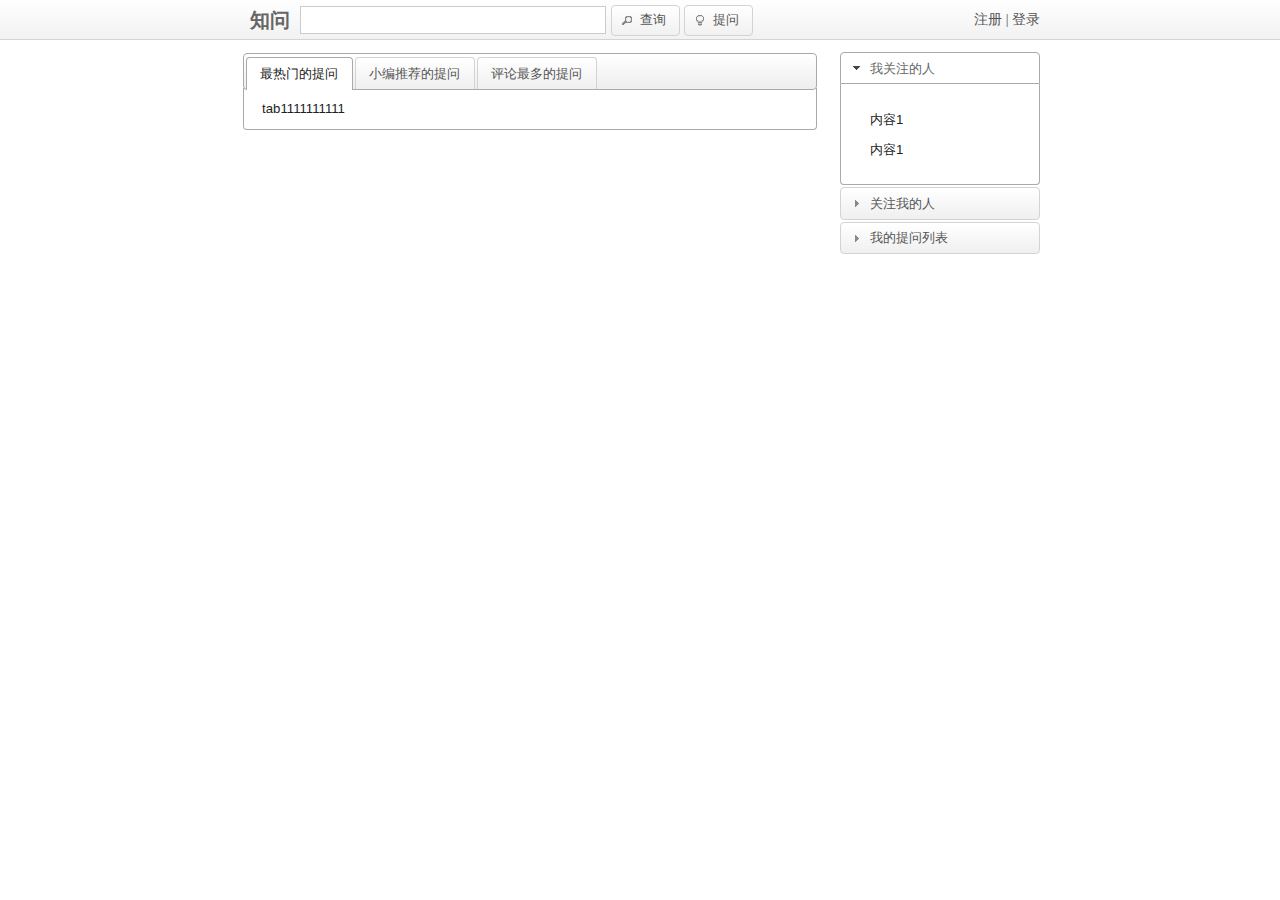
<file: index.html>
<!DOCTYPE html>
<html lang="en">
<head>
    <meta charset="utf-8">
    <title>知问前端</title>
    <link rel="shortcut icon" type="image/x-icon" href="images/favicon.ico">
    <link rel="stylesheet" href="css/smoothness/jquery.ui.css">
    <link rel="stylesheet" href="uEditor/uEditor.css">
    <link rel="stylesheet" href="css/main.css">
    <script src="js/jquery.js"></script>
    <script src="js/jquery-migrate-1.2.1.js"></script>
    <script src="js/jquery.ui.js"></script>
    <script src="js/jquery.validate.js"></script>
    <script src="js/jquery.form.js"></script>
    <script src="js/jquery.cookie.js"></script>
    <script src="uEditor/uEditor.js"></script>
    <script src="js/index.js"></script>
</head>
<body>
<div id="header">
    <div class="header_main">
        <h1>知问</h1>
        <div class="header_search">
            <input type="text" name="search" class="search" />
        </div>
        <div class="header_button">
            <button id="search_btn">查询</button>
            <button id="question_btn">提问</button>
        </div>
        <div class="header_member">
            <a href="javascript:void(0)" id="reg_a">注册</a>
            <a href="javascript:void(0)" id="member">用户</a>
            |
            <a href="javascript:void(0)" id="login_a">登录</a>
            <a href="javascript:void(0)" id="logout">退出</a>
        </div>
    </div>
</div>

<div id="main">
    <div class="main_left">
        <div id="tabs">
            <ul>
                <li><a href="tabs1.html">最热门的提问</a></li>
                <li><a href="tabs2.html">小编推荐的提问</a></li>
                <li><a href="tabs3.html">评论最多的提问</a></li>
            </ul>
        </div>
    </div>
    <div class="main_right">
        <div id="accordion">
            <h3>我关注的人</h3>
            <div><p>内容1</p><p>内容1</p></div>
            <h3>关注我的人</h3>
            <div>内容2</div>
            <h3>我的提问列表</h3>
            <div>内容3</div>
        </div>
    </div>
</div>



<form id="reg" title="会员注册">
    <ol class="reg_error"></ol>
    <p>
        <label for="user">账号：</label>
        <input type="text" name="user" class="text" id="user" title="请输入账号，不少于2位！">
        <span class="star">*</span>
    </p>
    <p>
        <label for="pass">密码：</label>
        <input type="password" name="pass" class="text" id="pass" title="请输入密码，不少于6位！">
        <span class="star">*</span>
    </p>
    <p>
        <label for="email">邮箱：</label>
        <input type="text" name="email" class="text" id="email" title="请输入正确的邮箱">
        <span class="star">*</span>
    </p>
    <p>
        <label>性别：</label>
        <input type="radio" name="sex" value="male" id="male" checked><label for="male">男</label><input type="radio" name="sex" value="female" id="female"><label for="female">女</label>
    </p>
    <p>
        <label for="birthday">生日：</label>
        <input type="text" name="birthday" readonly="readonly" class="text" id="date">
    </p>
</form>

<form id="login" title="会员登录">
    <ol class="login_error"></ol>
    <p>
        <label for="user">账号：</label>
        <input type="text" name="user" class="text" id="login_user" title="请输入账号，不少于2位！">
        <span class="star">*</span>
    </p>
    <p>
        <label for="pass">密码：</label>
        <input type="password" name="pass" class="text" id="login_pass" title="请输入密码，不少于6位！">
        <span class="star">*</span>
    </p>
</form>

<form id="question" title="提问">
    <p>
        <label for="title">问题名称：</label>
        <input style="width: 390px;" type="text" name="title" class="text" id="title">
    </p>
    <p>
        <textarea class="uEditorCustom" name="content">请输入问题描述</textarea>
    </p>
</form>

<div id="loading">数据交互中...</div>
<div id="error">请登录后操作...</div>

</body>
</html>
</file>
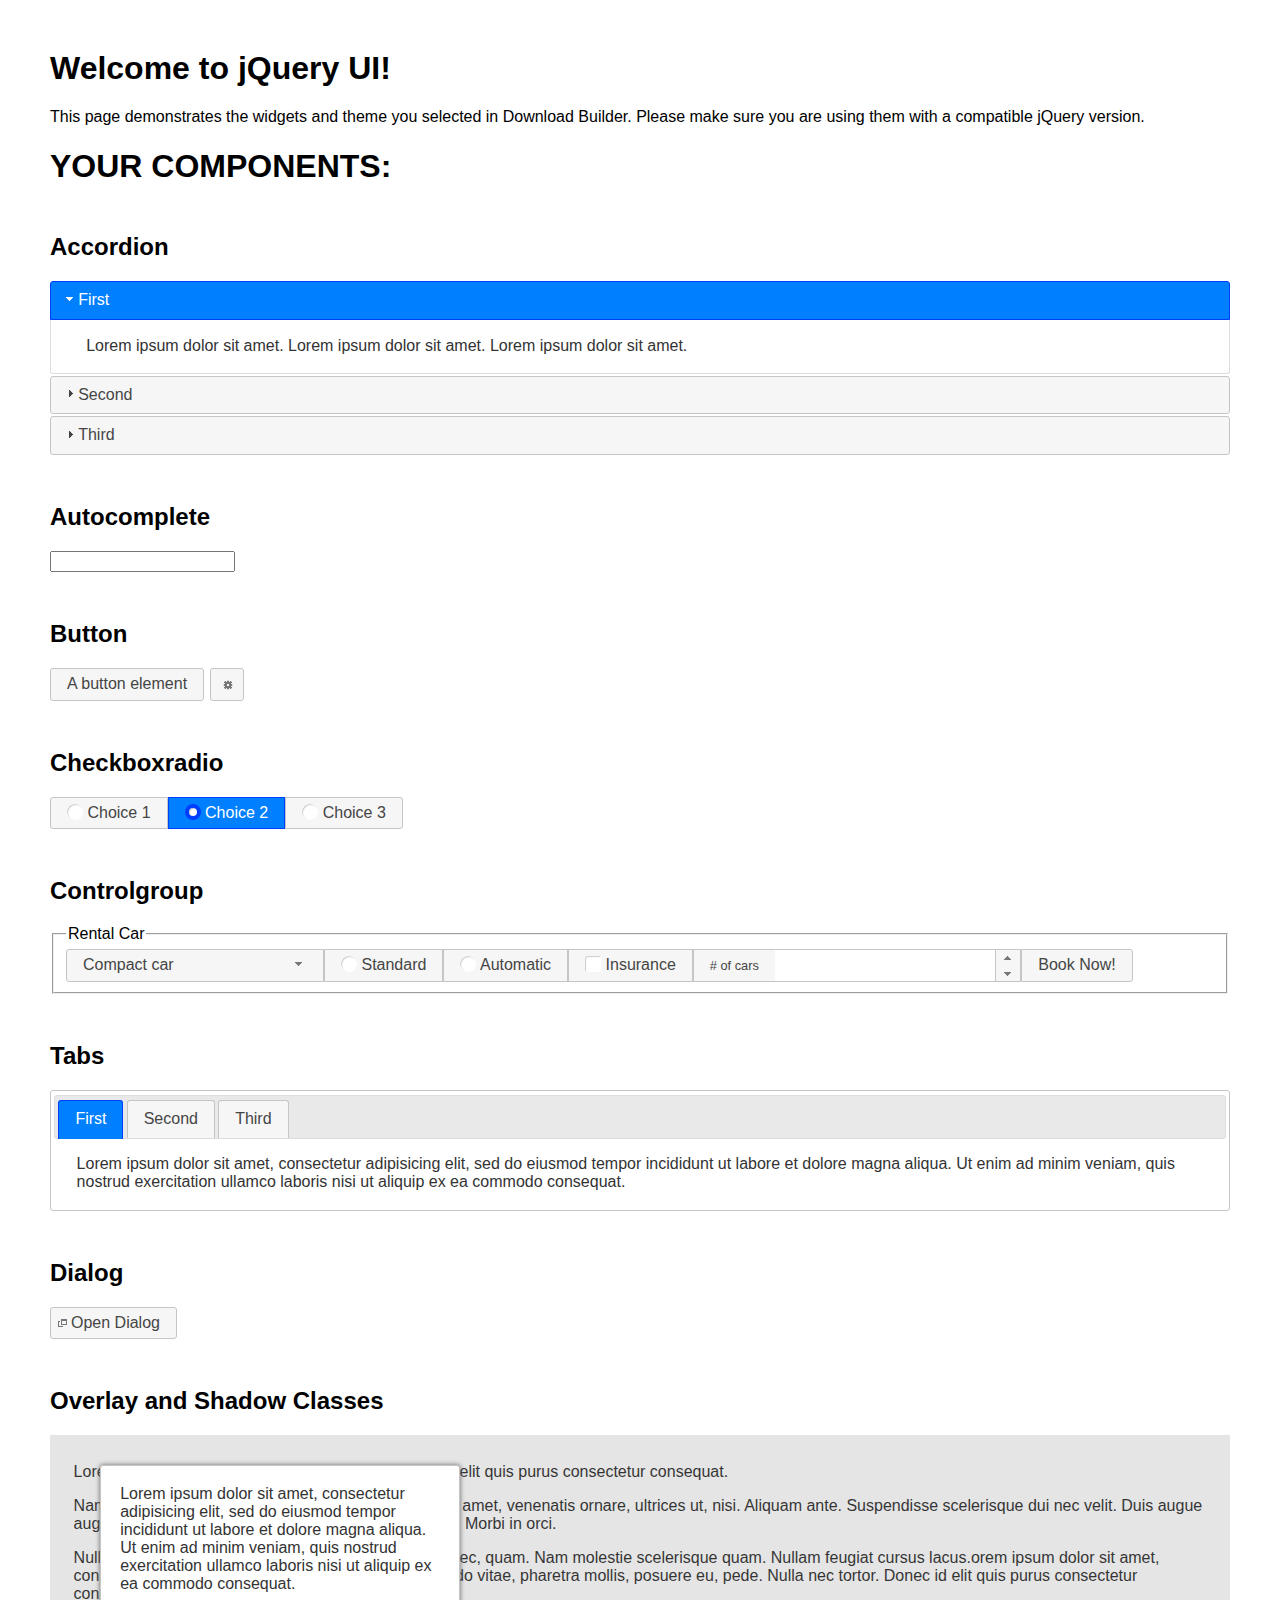
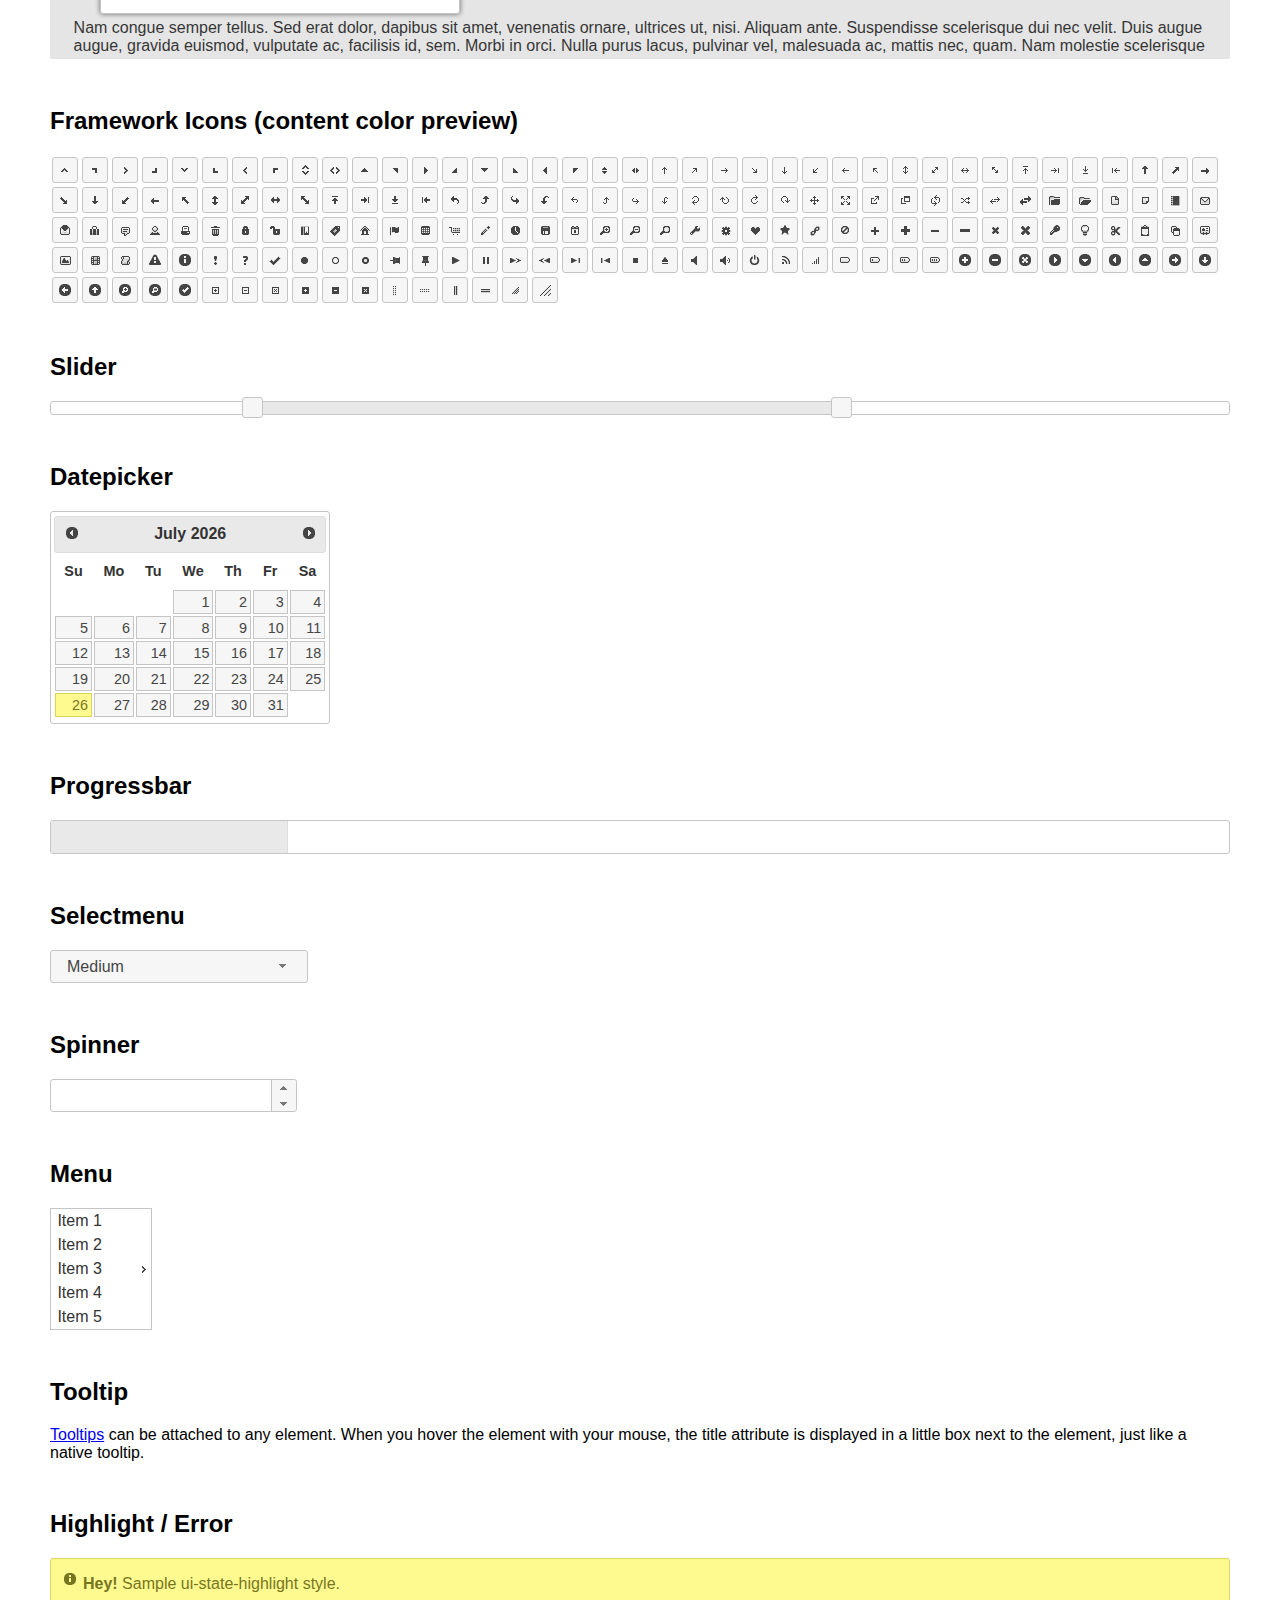
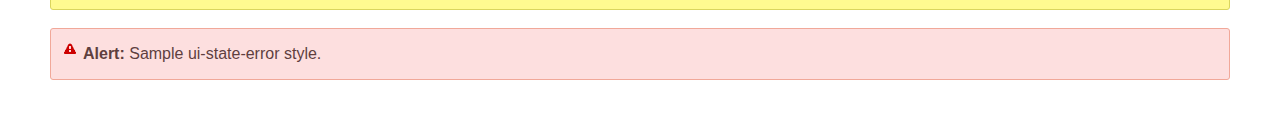
<file: jquery-ui-1.12.1.custom/index.html>
<!doctype html>
<html lang="us">
<head>
	<meta charset="utf-8">
	<title>jQuery UI Example Page</title>
	<link href="jquery-ui.css" rel="stylesheet">
	<style>
	body{
		font-family: "Trebuchet MS", sans-serif;
		margin: 50px;
	}
	.demoHeaders {
		margin-top: 2em;
	}
	#dialog-link {
		padding: .4em 1em .4em 20px;
		text-decoration: none;
		position: relative;
	}
	#dialog-link span.ui-icon {
		margin: 0 5px 0 0;
		position: absolute;
		left: .2em;
		top: 50%;
		margin-top: -8px;
	}
	#icons {
		margin: 0;
		padding: 0;
	}
	#icons li {
		margin: 2px;
		position: relative;
		padding: 4px 0;
		cursor: pointer;
		float: left;
		list-style: none;
	}
	#icons span.ui-icon {
		float: left;
		margin: 0 4px;
	}
	.fakewindowcontain .ui-widget-overlay {
		position: absolute;
	}
	select {
		width: 200px;
	}
	</style>
</head>
<body>

<h1>Welcome to jQuery UI!</h1>

<div class="ui-widget">
	<p>This page demonstrates the widgets and theme you selected in Download Builder. Please make sure you are using them with a compatible jQuery version.</p>
</div>

<h1>YOUR COMPONENTS:</h1>


<!-- Accordion -->
<h2 class="demoHeaders">Accordion</h2>
<div id="accordion">
	<h3>First</h3>
	<div>Lorem ipsum dolor sit amet. Lorem ipsum dolor sit amet. Lorem ipsum dolor sit amet.</div>
	<h3>Second</h3>
	<div>Phasellus mattis tincidunt nibh.</div>
	<h3>Third</h3>
	<div>Nam dui erat, auctor a, dignissim quis.</div>
</div>



<!-- Autocomplete -->
<h2 class="demoHeaders">Autocomplete</h2>
<div>
	<input id="autocomplete" title="type &quot;a&quot;">
</div>



<!-- Button -->
<h2 class="demoHeaders">Button</h2>
<button id="button">A button element</button>
<button id="button-icon">An icon-only button</button>



<!-- Checkboxradio -->
<h2 class="demoHeaders">Checkboxradio</h2>
<form style="margin-top: 1em;">
	<div id="radioset">
		<input type="radio" id="radio1" name="radio"><label for="radio1">Choice 1</label>
		<input type="radio" id="radio2" name="radio" checked="checked"><label for="radio2">Choice 2</label>
		<input type="radio" id="radio3" name="radio"><label for="radio3">Choice 3</label>
	</div>
</form>



<!-- Controlgroup -->
<h2 class="demoHeaders">Controlgroup</h2>
<fieldset>
	<legend>Rental Car</legend>
	<div id="controlgroup">
		<select id="car-type">
			<option>Compact car</option>
			<option>Midsize car</option>
			<option>Full size car</option>
			<option>SUV</option>
			<option>Luxury</option>
			<option>Truck</option>
			<option>Van</option>
		</select>
		<label for="transmission-standard">Standard</label>
		<input type="radio" name="transmission" id="transmission-standard">
		<label for="transmission-automatic">Automatic</label>
		<input type="radio" name="transmission" id="transmission-automatic">
		<label for="insurance">Insurance</label>
		<input type="checkbox" name="insurance" id="insurance">
		<label for="horizontal-spinner" class="ui-controlgroup-label"># of cars</label>
		<input id="horizontal-spinner" class="ui-spinner-input">
		<button>Book Now!</button>
	</div>
</fieldset>



<!-- Tabs -->
<h2 class="demoHeaders">Tabs</h2>
<div id="tabs">
	<ul>
		<li><a href="#tabs-1">First</a></li>
		<li><a href="#tabs-2">Second</a></li>
		<li><a href="#tabs-3">Third</a></li>
	</ul>
	<div id="tabs-1">Lorem ipsum dolor sit amet, consectetur adipisicing elit, sed do eiusmod tempor incididunt ut labore et dolore magna aliqua. Ut enim ad minim veniam, quis nostrud exercitation ullamco laboris nisi ut aliquip ex ea commodo consequat.</div>
	<div id="tabs-2">Phasellus mattis tincidunt nibh. Cras orci urna, blandit id, pretium vel, aliquet ornare, felis. Maecenas scelerisque sem non nisl. Fusce sed lorem in enim dictum bibendum.</div>
	<div id="tabs-3">Nam dui erat, auctor a, dignissim quis, sollicitudin eu, felis. Pellentesque nisi urna, interdum eget, sagittis et, consequat vestibulum, lacus. Mauris porttitor ullamcorper augue.</div>
</div>



<h2 class="demoHeaders">Dialog</h2>
<p>
	<button id="dialog-link" class="ui-button ui-corner-all ui-widget">
		<span class="ui-icon ui-icon-newwin"></span>Open Dialog
	</button>
</p>

<h2 class="demoHeaders">Overlay and Shadow Classes</h2>
<div style="position: relative; width: 96%; height: 200px; padding:1% 2%; overflow:hidden;" class="fakewindowcontain">
	<p>Lorem ipsum dolor sit amet,  Nulla nec tortor. Donec id elit quis purus consectetur consequat. </p><p>Nam congue semper tellus. Sed erat dolor, dapibus sit amet, venenatis ornare, ultrices ut, nisi. Aliquam ante. Suspendisse scelerisque dui nec velit. Duis augue augue, gravida euismod, vulputate ac, facilisis id, sem. Morbi in orci. </p><p>Nulla purus lacus, pulvinar vel, malesuada ac, mattis nec, quam. Nam molestie scelerisque quam. Nullam feugiat cursus lacus.orem ipsum dolor sit amet, consectetur adipiscing elit. Donec libero risus, commodo vitae, pharetra mollis, posuere eu, pede. Nulla nec tortor. Donec id elit quis purus consectetur consequat. </p><p>Nam congue semper tellus. Sed erat dolor, dapibus sit amet, venenatis ornare, ultrices ut, nisi. Aliquam ante. Suspendisse scelerisque dui nec velit. Duis augue augue, gravida euismod, vulputate ac, facilisis id, sem. Morbi in orci. Nulla purus lacus, pulvinar vel, malesuada ac, mattis nec, quam. Nam molestie scelerisque quam. </p><p>Nullam feugiat cursus lacus.orem ipsum dolor sit amet, consectetur adipiscing elit. Donec libero risus, commodo vitae, pharetra mollis, posuere eu, pede. Nulla nec tortor. Donec id elit quis purus consectetur consequat. Nam congue semper tellus. Sed erat dolor, dapibus sit amet, venenatis ornare, ultrices ut, nisi. Aliquam ante. </p><p>Suspendisse scelerisque dui nec velit. Duis augue augue, gravida euismod, vulputate ac, facilisis id, sem. Morbi in orci. Nulla purus lacus, pulvinar vel, malesuada ac, mattis nec, quam. Nam molestie scelerisque quam. Nullam feugiat cursus lacus.orem ipsum dolor sit amet, consectetur adipiscing elit. Donec libero risus, commodo vitae, pharetra mollis, posuere eu, pede. Nulla nec tortor. Donec id elit quis purus consectetur consequat. Nam congue semper tellus. Sed erat dolor, dapibus sit amet, venenatis ornare, ultrices ut, nisi. </p>

	<!-- ui-dialog -->
	<div class="ui-widget-overlay ui-front"></div>
	<div style="position: absolute; width: 320px; left: 50px; top: 30px; padding: 1.2em" class="ui-widget ui-front ui-widget-content ui-corner-all ui-widget-shadow">
		Lorem ipsum dolor sit amet, consectetur adipisicing elit, sed do eiusmod tempor incididunt ut labore et dolore magna aliqua. Ut enim ad minim veniam, quis nostrud exercitation ullamco laboris nisi ut aliquip ex ea commodo consequat.
	</div>

</div>

<!-- ui-dialog -->
<div id="dialog" title="Dialog Title">
	<p>Lorem ipsum dolor sit amet, consectetur adipisicing elit, sed do eiusmod tempor incididunt ut labore et dolore magna aliqua. Ut enim ad minim veniam, quis nostrud exercitation ullamco laboris nisi ut aliquip ex ea commodo consequat.</p>
</div>



<h2 class="demoHeaders">Framework Icons (content color preview)</h2>
<ul id="icons" class="ui-widget ui-helper-clearfix">
	<li class="ui-state-default ui-corner-all" title=".ui-icon-caret-1-n"><span class="ui-icon ui-icon-caret-1-n"></span></li>
	<li class="ui-state-default ui-corner-all" title=".ui-icon-caret-1-ne"><span class="ui-icon ui-icon-caret-1-ne"></span></li>
	<li class="ui-state-default ui-corner-all" title=".ui-icon-caret-1-e"><span class="ui-icon ui-icon-caret-1-e"></span></li>
	<li class="ui-state-default ui-corner-all" title=".ui-icon-caret-1-se"><span class="ui-icon ui-icon-caret-1-se"></span></li>
	<li class="ui-state-default ui-corner-all" title=".ui-icon-caret-1-s"><span class="ui-icon ui-icon-caret-1-s"></span></li>
	<li class="ui-state-default ui-corner-all" title=".ui-icon-caret-1-sw"><span class="ui-icon ui-icon-caret-1-sw"></span></li>
	<li class="ui-state-default ui-corner-all" title=".ui-icon-caret-1-w"><span class="ui-icon ui-icon-caret-1-w"></span></li>
	<li class="ui-state-default ui-corner-all" title=".ui-icon-caret-1-nw"><span class="ui-icon ui-icon-caret-1-nw"></span></li>
	<li class="ui-state-default ui-corner-all" title=".ui-icon-caret-2-n-s"><span class="ui-icon ui-icon-caret-2-n-s"></span></li>
	<li class="ui-state-default ui-corner-all" title=".ui-icon-caret-2-e-w"><span class="ui-icon ui-icon-caret-2-e-w"></span></li>
	<li class="ui-state-default ui-corner-all" title=".ui-icon-triangle-1-n"><span class="ui-icon ui-icon-triangle-1-n"></span></li>
	<li class="ui-state-default ui-corner-all" title=".ui-icon-triangle-1-ne"><span class="ui-icon ui-icon-triangle-1-ne"></span></li>
	<li class="ui-state-default ui-corner-all" title=".ui-icon-triangle-1-e"><span class="ui-icon ui-icon-triangle-1-e"></span></li>
	<li class="ui-state-default ui-corner-all" title=".ui-icon-triangle-1-se"><span class="ui-icon ui-icon-triangle-1-se"></span></li>
	<li class="ui-state-default ui-corner-all" title=".ui-icon-triangle-1-s"><span class="ui-icon ui-icon-triangle-1-s"></span></li>
	<li class="ui-state-default ui-corner-all" title=".ui-icon-triangle-1-sw"><span class="ui-icon ui-icon-triangle-1-sw"></span></li>
	<li class="ui-state-default ui-corner-all" title=".ui-icon-triangle-1-w"><span class="ui-icon ui-icon-triangle-1-w"></span></li>
	<li class="ui-state-default ui-corner-all" title=".ui-icon-triangle-1-nw"><span class="ui-icon ui-icon-triangle-1-nw"></span></li>
	<li class="ui-state-default ui-corner-all" title=".ui-icon-triangle-2-n-s"><span class="ui-icon ui-icon-triangle-2-n-s"></span></li>
	<li class="ui-state-default ui-corner-all" title=".ui-icon-triangle-2-e-w"><span class="ui-icon ui-icon-triangle-2-e-w"></span></li>
	<li class="ui-state-default ui-corner-all" title=".ui-icon-arrow-1-n"><span class="ui-icon ui-icon-arrow-1-n"></span></li>
	<li class="ui-state-default ui-corner-all" title=".ui-icon-arrow-1-ne"><span class="ui-icon ui-icon-arrow-1-ne"></span></li>
	<li class="ui-state-default ui-corner-all" title=".ui-icon-arrow-1-e"><span class="ui-icon ui-icon-arrow-1-e"></span></li>
	<li class="ui-state-default ui-corner-all" title=".ui-icon-arrow-1-se"><span class="ui-icon ui-icon-arrow-1-se"></span></li>
	<li class="ui-state-default ui-corner-all" title=".ui-icon-arrow-1-s"><span class="ui-icon ui-icon-arrow-1-s"></span></li>
	<li class="ui-state-default ui-corner-all" title=".ui-icon-arrow-1-sw"><span class="ui-icon ui-icon-arrow-1-sw"></span></li>
	<li class="ui-state-default ui-corner-all" title=".ui-icon-arrow-1-w"><span class="ui-icon ui-icon-arrow-1-w"></span></li>
	<li class="ui-state-default ui-corner-all" title=".ui-icon-arrow-1-nw"><span class="ui-icon ui-icon-arrow-1-nw"></span></li>
	<li class="ui-state-default ui-corner-all" title=".ui-icon-arrow-2-n-s"><span class="ui-icon ui-icon-arrow-2-n-s"></span></li>
	<li class="ui-state-default ui-corner-all" title=".ui-icon-arrow-2-ne-sw"><span class="ui-icon ui-icon-arrow-2-ne-sw"></span></li>
	<li class="ui-state-default ui-corner-all" title=".ui-icon-arrow-2-e-w"><span class="ui-icon ui-icon-arrow-2-e-w"></span></li>
	<li class="ui-state-default ui-corner-all" title=".ui-icon-arrow-2-se-nw"><span class="ui-icon ui-icon-arrow-2-se-nw"></span></li>
	<li class="ui-state-default ui-corner-all" title=".ui-icon-arrowstop-1-n"><span class="ui-icon ui-icon-arrowstop-1-n"></span></li>
	<li class="ui-state-default ui-corner-all" title=".ui-icon-arrowstop-1-e"><span class="ui-icon ui-icon-arrowstop-1-e"></span></li>
	<li class="ui-state-default ui-corner-all" title=".ui-icon-arrowstop-1-s"><span class="ui-icon ui-icon-arrowstop-1-s"></span></li>
	<li class="ui-state-default ui-corner-all" title=".ui-icon-arrowstop-1-w"><span class="ui-icon ui-icon-arrowstop-1-w"></span></li>
	<li class="ui-state-default ui-corner-all" title=".ui-icon-arrowthick-1-n"><span class="ui-icon ui-icon-arrowthick-1-n"></span></li>
	<li class="ui-state-default ui-corner-all" title=".ui-icon-arrowthick-1-ne"><span class="ui-icon ui-icon-arrowthick-1-ne"></span></li>
	<li class="ui-state-default ui-corner-all" title=".ui-icon-arrowthick-1-e"><span class="ui-icon ui-icon-arrowthick-1-e"></span></li>
	<li class="ui-state-default ui-corner-all" title=".ui-icon-arrowthick-1-se"><span class="ui-icon ui-icon-arrowthick-1-se"></span></li>
	<li class="ui-state-default ui-corner-all" title=".ui-icon-arrowthick-1-s"><span class="ui-icon ui-icon-arrowthick-1-s"></span></li>
	<li class="ui-state-default ui-corner-all" title=".ui-icon-arrowthick-1-sw"><span class="ui-icon ui-icon-arrowthick-1-sw"></span></li>
	<li class="ui-state-default ui-corner-all" title=".ui-icon-arrowthick-1-w"><span class="ui-icon ui-icon-arrowthick-1-w"></span></li>
	<li class="ui-state-default ui-corner-all" title=".ui-icon-arrowthick-1-nw"><span class="ui-icon ui-icon-arrowthick-1-nw"></span></li>
	<li class="ui-state-default ui-corner-all" title=".ui-icon-arrowthick-2-n-s"><span class="ui-icon ui-icon-arrowthick-2-n-s"></span></li>
	<li class="ui-state-default ui-corner-all" title=".ui-icon-arrowthick-2-ne-sw"><span class="ui-icon ui-icon-arrowthick-2-ne-sw"></span></li>
	<li class="ui-state-default ui-corner-all" title=".ui-icon-arrowthick-2-e-w"><span class="ui-icon ui-icon-arrowthick-2-e-w"></span></li>
	<li class="ui-state-default ui-corner-all" title=".ui-icon-arrowthick-2-se-nw"><span class="ui-icon ui-icon-arrowthick-2-se-nw"></span></li>
	<li class="ui-state-default ui-corner-all" title=".ui-icon-arrowthickstop-1-n"><span class="ui-icon ui-icon-arrowthickstop-1-n"></span></li>
	<li class="ui-state-default ui-corner-all" title=".ui-icon-arrowthickstop-1-e"><span class="ui-icon ui-icon-arrowthickstop-1-e"></span></li>
	<li class="ui-state-default ui-corner-all" title=".ui-icon-arrowthickstop-1-s"><span class="ui-icon ui-icon-arrowthickstop-1-s"></span></li>
	<li class="ui-state-default ui-corner-all" title=".ui-icon-arrowthickstop-1-w"><span class="ui-icon ui-icon-arrowthickstop-1-w"></span></li>
	<li class="ui-state-default ui-corner-all" title=".ui-icon-arrowreturnthick-1-w"><span class="ui-icon ui-icon-arrowreturnthick-1-w"></span></li>
	<li class="ui-state-default ui-corner-all" title=".ui-icon-arrowreturnthick-1-n"><span class="ui-icon ui-icon-arrowreturnthick-1-n"></span></li>
	<li class="ui-state-default ui-corner-all" title=".ui-icon-arrowreturnthick-1-e"><span class="ui-icon ui-icon-arrowreturnthick-1-e"></span></li>
	<li class="ui-state-default ui-corner-all" title=".ui-icon-arrowreturnthick-1-s"><span class="ui-icon ui-icon-arrowreturnthick-1-s"></span></li>
	<li class="ui-state-default ui-corner-all" title=".ui-icon-arrowreturn-1-w"><span class="ui-icon ui-icon-arrowreturn-1-w"></span></li>
	<li class="ui-state-default ui-corner-all" title=".ui-icon-arrowreturn-1-n"><span class="ui-icon ui-icon-arrowreturn-1-n"></span></li>
	<li class="ui-state-default ui-corner-all" title=".ui-icon-arrowreturn-1-e"><span class="ui-icon ui-icon-arrowreturn-1-e"></span></li>
	<li class="ui-state-default ui-corner-all" title=".ui-icon-arrowreturn-1-s"><span class="ui-icon ui-icon-arrowreturn-1-s"></span></li>
	<li class="ui-state-default ui-corner-all" title=".ui-icon-arrowrefresh-1-w"><span class="ui-icon ui-icon-arrowrefresh-1-w"></span></li>
	<li class="ui-state-default ui-corner-all" title=".ui-icon-arrowrefresh-1-n"><span class="ui-icon ui-icon-arrowrefresh-1-n"></span></li>
	<li class="ui-state-default ui-corner-all" title=".ui-icon-arrowrefresh-1-e"><span class="ui-icon ui-icon-arrowrefresh-1-e"></span></li>
	<li class="ui-state-default ui-corner-all" title=".ui-icon-arrowrefresh-1-s"><span class="ui-icon ui-icon-arrowrefresh-1-s"></span></li>
	<li class="ui-state-default ui-corner-all" title=".ui-icon-arrow-4"><span class="ui-icon ui-icon-arrow-4"></span></li>
	<li class="ui-state-default ui-corner-all" title=".ui-icon-arrow-4-diag"><span class="ui-icon ui-icon-arrow-4-diag"></span></li>
	<li class="ui-state-default ui-corner-all" title=".ui-icon-extlink"><span class="ui-icon ui-icon-extlink"></span></li>
	<li class="ui-state-default ui-corner-all" title=".ui-icon-newwin"><span class="ui-icon ui-icon-newwin"></span></li>
	<li class="ui-state-default ui-corner-all" title=".ui-icon-refresh"><span class="ui-icon ui-icon-refresh"></span></li>
	<li class="ui-state-default ui-corner-all" title=".ui-icon-shuffle"><span class="ui-icon ui-icon-shuffle"></span></li>
	<li class="ui-state-default ui-corner-all" title=".ui-icon-transfer-e-w"><span class="ui-icon ui-icon-transfer-e-w"></span></li>
	<li class="ui-state-default ui-corner-all" title=".ui-icon-transferthick-e-w"><span class="ui-icon ui-icon-transferthick-e-w"></span></li>
	<li class="ui-state-default ui-corner-all" title=".ui-icon-folder-collapsed"><span class="ui-icon ui-icon-folder-collapsed"></span></li>
	<li class="ui-state-default ui-corner-all" title=".ui-icon-folder-open"><span class="ui-icon ui-icon-folder-open"></span></li>
	<li class="ui-state-default ui-corner-all" title=".ui-icon-document"><span class="ui-icon ui-icon-document"></span></li>
	<li class="ui-state-default ui-corner-all" title=".ui-icon-document-b"><span class="ui-icon ui-icon-document-b"></span></li>
	<li class="ui-state-default ui-corner-all" title=".ui-icon-note"><span class="ui-icon ui-icon-note"></span></li>
	<li class="ui-state-default ui-corner-all" title=".ui-icon-mail-closed"><span class="ui-icon ui-icon-mail-closed"></span></li>
	<li class="ui-state-default ui-corner-all" title=".ui-icon-mail-open"><span class="ui-icon ui-icon-mail-open"></span></li>
	<li class="ui-state-default ui-corner-all" title=".ui-icon-suitcase"><span class="ui-icon ui-icon-suitcase"></span></li>
	<li class="ui-state-default ui-corner-all" title=".ui-icon-comment"><span class="ui-icon ui-icon-comment"></span></li>
	<li class="ui-state-default ui-corner-all" title=".ui-icon-person"><span class="ui-icon ui-icon-person"></span></li>
	<li class="ui-state-default ui-corner-all" title=".ui-icon-print"><span class="ui-icon ui-icon-print"></span></li>
	<li class="ui-state-default ui-corner-all" title=".ui-icon-trash"><span class="ui-icon ui-icon-trash"></span></li>
	<li class="ui-state-default ui-corner-all" title=".ui-icon-locked"><span class="ui-icon ui-icon-locked"></span></li>
	<li class="ui-state-default ui-corner-all" title=".ui-icon-unlocked"><span class="ui-icon ui-icon-unlocked"></span></li>
	<li class="ui-state-default ui-corner-all" title=".ui-icon-bookmark"><span class="ui-icon ui-icon-bookmark"></span></li>
	<li class="ui-state-default ui-corner-all" title=".ui-icon-tag"><span class="ui-icon ui-icon-tag"></span></li>
	<li class="ui-state-default ui-corner-all" title=".ui-icon-home"><span class="ui-icon ui-icon-home"></span></li>
	<li class="ui-state-default ui-corner-all" title=".ui-icon-flag"><span class="ui-icon ui-icon-flag"></span></li>
	<li class="ui-state-default ui-corner-all" title=".ui-icon-calculator"><span class="ui-icon ui-icon-calculator"></span></li>
	<li class="ui-state-default ui-corner-all" title=".ui-icon-cart"><span class="ui-icon ui-icon-cart"></span></li>
	<li class="ui-state-default ui-corner-all" title=".ui-icon-pencil"><span class="ui-icon ui-icon-pencil"></span></li>
	<li class="ui-state-default ui-corner-all" title=".ui-icon-clock"><span class="ui-icon ui-icon-clock"></span></li>
	<li class="ui-state-default ui-corner-all" title=".ui-icon-disk"><span class="ui-icon ui-icon-disk"></span></li>
	<li class="ui-state-default ui-corner-all" title=".ui-icon-calendar"><span class="ui-icon ui-icon-calendar"></span></li>
	<li class="ui-state-default ui-corner-all" title=".ui-icon-zoomin"><span class="ui-icon ui-icon-zoomin"></span></li>
	<li class="ui-state-default ui-corner-all" title=".ui-icon-zoomout"><span class="ui-icon ui-icon-zoomout"></span></li>
	<li class="ui-state-default ui-corner-all" title=".ui-icon-search"><span class="ui-icon ui-icon-search"></span></li>
	<li class="ui-state-default ui-corner-all" title=".ui-icon-wrench"><span class="ui-icon ui-icon-wrench"></span></li>
	<li class="ui-state-default ui-corner-all" title=".ui-icon-gear"><span class="ui-icon ui-icon-gear"></span></li>
	<li class="ui-state-default ui-corner-all" title=".ui-icon-heart"><span class="ui-icon ui-icon-heart"></span></li>
	<li class="ui-state-default ui-corner-all" title=".ui-icon-star"><span class="ui-icon ui-icon-star"></span></li>
	<li class="ui-state-default ui-corner-all" title=".ui-icon-link"><span class="ui-icon ui-icon-link"></span></li>
	<li class="ui-state-default ui-corner-all" title=".ui-icon-cancel"><span class="ui-icon ui-icon-cancel"></span></li>
	<li class="ui-state-default ui-corner-all" title=".ui-icon-plus"><span class="ui-icon ui-icon-plus"></span></li>
	<li class="ui-state-default ui-corner-all" title=".ui-icon-plusthick"><span class="ui-icon ui-icon-plusthick"></span></li>
	<li class="ui-state-default ui-corner-all" title=".ui-icon-minus"><span class="ui-icon ui-icon-minus"></span></li>
	<li class="ui-state-default ui-corner-all" title=".ui-icon-minusthick"><span class="ui-icon ui-icon-minusthick"></span></li>
	<li class="ui-state-default ui-corner-all" title=".ui-icon-close"><span class="ui-icon ui-icon-close"></span></li>
	<li class="ui-state-default ui-corner-all" title=".ui-icon-closethick"><span class="ui-icon ui-icon-closethick"></span></li>
	<li class="ui-state-default ui-corner-all" title=".ui-icon-key"><span class="ui-icon ui-icon-key"></span></li>
	<li class="ui-state-default ui-corner-all" title=".ui-icon-lightbulb"><span class="ui-icon ui-icon-lightbulb"></span></li>
	<li class="ui-state-default ui-corner-all" title=".ui-icon-scissors"><span class="ui-icon ui-icon-scissors"></span></li>
	<li class="ui-state-default ui-corner-all" title=".ui-icon-clipboard"><span class="ui-icon ui-icon-clipboard"></span></li>
	<li class="ui-state-default ui-corner-all" title=".ui-icon-copy"><span class="ui-icon ui-icon-copy"></span></li>
	<li class="ui-state-default ui-corner-all" title=".ui-icon-contact"><span class="ui-icon ui-icon-contact"></span></li>
	<li class="ui-state-default ui-corner-all" title=".ui-icon-image"><span class="ui-icon ui-icon-image"></span></li>
	<li class="ui-state-default ui-corner-all" title=".ui-icon-video"><span class="ui-icon ui-icon-video"></span></li>
	<li class="ui-state-default ui-corner-all" title=".ui-icon-script"><span class="ui-icon ui-icon-script"></span></li>
	<li class="ui-state-default ui-corner-all" title=".ui-icon-alert"><span class="ui-icon ui-icon-alert"></span></li>
	<li class="ui-state-default ui-corner-all" title=".ui-icon-info"><span class="ui-icon ui-icon-info"></span></li>
	<li class="ui-state-default ui-corner-all" title=".ui-icon-notice"><span class="ui-icon ui-icon-notice"></span></li>
	<li class="ui-state-default ui-corner-all" title=".ui-icon-help"><span class="ui-icon ui-icon-help"></span></li>
	<li class="ui-state-default ui-corner-all" title=".ui-icon-check"><span class="ui-icon ui-icon-check"></span></li>
	<li class="ui-state-default ui-corner-all" title=".ui-icon-bullet"><span class="ui-icon ui-icon-bullet"></span></li>
	<li class="ui-state-default ui-corner-all" title=".ui-icon-radio-off"><span class="ui-icon ui-icon-radio-off"></span></li>
	<li class="ui-state-default ui-corner-all" title=".ui-icon-radio-on"><span class="ui-icon ui-icon-radio-on"></span></li>
	<li class="ui-state-default ui-corner-all" title=".ui-icon-pin-w"><span class="ui-icon ui-icon-pin-w"></span></li>
	<li class="ui-state-default ui-corner-all" title=".ui-icon-pin-s"><span class="ui-icon ui-icon-pin-s"></span></li>
	<li class="ui-state-default ui-corner-all" title=".ui-icon-play"><span class="ui-icon ui-icon-play"></span></li>
	<li class="ui-state-default ui-corner-all" title=".ui-icon-pause"><span class="ui-icon ui-icon-pause"></span></li>
	<li class="ui-state-default ui-corner-all" title=".ui-icon-seek-next"><span class="ui-icon ui-icon-seek-next"></span></li>
	<li class="ui-state-default ui-corner-all" title=".ui-icon-seek-prev"><span class="ui-icon ui-icon-seek-prev"></span></li>
	<li class="ui-state-default ui-corner-all" title=".ui-icon-seek-end"><span class="ui-icon ui-icon-seek-end"></span></li>
	<li class="ui-state-default ui-corner-all" title=".ui-icon-seek-first"><span class="ui-icon ui-icon-seek-first"></span></li>
	<li class="ui-state-default ui-corner-all" title=".ui-icon-stop"><span class="ui-icon ui-icon-stop"></span></li>
	<li class="ui-state-default ui-corner-all" title=".ui-icon-eject"><span class="ui-icon ui-icon-eject"></span></li>
	<li class="ui-state-default ui-corner-all" title=".ui-icon-volume-off"><span class="ui-icon ui-icon-volume-off"></span></li>
	<li class="ui-state-default ui-corner-all" title=".ui-icon-volume-on"><span class="ui-icon ui-icon-volume-on"></span></li>
	<li class="ui-state-default ui-corner-all" title=".ui-icon-power"><span class="ui-icon ui-icon-power"></span></li>
	<li class="ui-state-default ui-corner-all" title=".ui-icon-signal-diag"><span class="ui-icon ui-icon-signal-diag"></span></li>
	<li class="ui-state-default ui-corner-all" title=".ui-icon-signal"><span class="ui-icon ui-icon-signal"></span></li>
	<li class="ui-state-default ui-corner-all" title=".ui-icon-battery-0"><span class="ui-icon ui-icon-battery-0"></span></li>
	<li class="ui-state-default ui-corner-all" title=".ui-icon-battery-1"><span class="ui-icon ui-icon-battery-1"></span></li>
	<li class="ui-state-default ui-corner-all" title=".ui-icon-battery-2"><span class="ui-icon ui-icon-battery-2"></span></li>
	<li class="ui-state-default ui-corner-all" title=".ui-icon-battery-3"><span class="ui-icon ui-icon-battery-3"></span></li>
	<li class="ui-state-default ui-corner-all" title=".ui-icon-circle-plus"><span class="ui-icon ui-icon-circle-plus"></span></li>
	<li class="ui-state-default ui-corner-all" title=".ui-icon-circle-minus"><span class="ui-icon ui-icon-circle-minus"></span></li>
	<li class="ui-state-default ui-corner-all" title=".ui-icon-circle-close"><span class="ui-icon ui-icon-circle-close"></span></li>
	<li class="ui-state-default ui-corner-all" title=".ui-icon-circle-triangle-e"><span class="ui-icon ui-icon-circle-triangle-e"></span></li>
	<li class="ui-state-default ui-corner-all" title=".ui-icon-circle-triangle-s"><span class="ui-icon ui-icon-circle-triangle-s"></span></li>
	<li class="ui-state-default ui-corner-all" title=".ui-icon-circle-triangle-w"><span class="ui-icon ui-icon-circle-triangle-w"></span></li>
	<li class="ui-state-default ui-corner-all" title=".ui-icon-circle-triangle-n"><span class="ui-icon ui-icon-circle-triangle-n"></span></li>
	<li class="ui-state-default ui-corner-all" title=".ui-icon-circle-arrow-e"><span class="ui-icon ui-icon-circle-arrow-e"></span></li>
	<li class="ui-state-default ui-corner-all" title=".ui-icon-circle-arrow-s"><span class="ui-icon ui-icon-circle-arrow-s"></span></li>
	<li class="ui-state-default ui-corner-all" title=".ui-icon-circle-arrow-w"><span class="ui-icon ui-icon-circle-arrow-w"></span></li>
	<li class="ui-state-default ui-corner-all" title=".ui-icon-circle-arrow-n"><span class="ui-icon ui-icon-circle-arrow-n"></span></li>
	<li class="ui-state-default ui-corner-all" title=".ui-icon-circle-zoomin"><span class="ui-icon ui-icon-circle-zoomin"></span></li>
	<li class="ui-state-default ui-corner-all" title=".ui-icon-circle-zoomout"><span class="ui-icon ui-icon-circle-zoomout"></span></li>
	<li class="ui-state-default ui-corner-all" title=".ui-icon-circle-check"><span class="ui-icon ui-icon-circle-check"></span></li>
	<li class="ui-state-default ui-corner-all" title=".ui-icon-circlesmall-plus"><span class="ui-icon ui-icon-circlesmall-plus"></span></li>
	<li class="ui-state-default ui-corner-all" title=".ui-icon-circlesmall-minus"><span class="ui-icon ui-icon-circlesmall-minus"></span></li>
	<li class="ui-state-default ui-corner-all" title=".ui-icon-circlesmall-close"><span class="ui-icon ui-icon-circlesmall-close"></span></li>
	<li class="ui-state-default ui-corner-all" title=".ui-icon-squaresmall-plus"><span class="ui-icon ui-icon-squaresmall-plus"></span></li>
	<li class="ui-state-default ui-corner-all" title=".ui-icon-squaresmall-minus"><span class="ui-icon ui-icon-squaresmall-minus"></span></li>
	<li class="ui-state-default ui-corner-all" title=".ui-icon-squaresmall-close"><span class="ui-icon ui-icon-squaresmall-close"></span></li>
	<li class="ui-state-default ui-corner-all" title=".ui-icon-grip-dotted-vertical"><span class="ui-icon ui-icon-grip-dotted-vertical"></span></li>
	<li class="ui-state-default ui-corner-all" title=".ui-icon-grip-dotted-horizontal"><span class="ui-icon ui-icon-grip-dotted-horizontal"></span></li>
	<li class="ui-state-default ui-corner-all" title=".ui-icon-grip-solid-vertical"><span class="ui-icon ui-icon-grip-solid-vertical"></span></li>
	<li class="ui-state-default ui-corner-all" title=".ui-icon-grip-solid-horizontal"><span class="ui-icon ui-icon-grip-solid-horizontal"></span></li>
	<li class="ui-state-default ui-corner-all" title=".ui-icon-gripsmall-diagonal-se"><span class="ui-icon ui-icon-gripsmall-diagonal-se"></span></li>
	<li class="ui-state-default ui-corner-all" title=".ui-icon-grip-diagonal-se"><span class="ui-icon ui-icon-grip-diagonal-se"></span></li>
</ul>


<!-- Slider -->
<h2 class="demoHeaders">Slider</h2>
<div id="slider"></div>



<!-- Datepicker -->
<h2 class="demoHeaders">Datepicker</h2>
<div id="datepicker"></div>



<!-- Progressbar -->
<h2 class="demoHeaders">Progressbar</h2>
<div id="progressbar"></div>



<!-- Progressbar -->
<h2 class="demoHeaders">Selectmenu</h2>
<select id="selectmenu">
	<option>Slower</option>
	<option>Slow</option>
	<option selected="selected">Medium</option>
	<option>Fast</option>
	<option>Faster</option>
</select>



<!-- Spinner -->
<h2 class="demoHeaders">Spinner</h2>
<input id="spinner">



<!-- Menu -->
<h2 class="demoHeaders">Menu</h2>
<ul style="width:100px;" id="menu">
	<li><div>Item 1</div></li>
	<li><div>Item 2</div></li>
	<li><div>Item 3</div>
		<ul>
			<li><div>Item 3-1</div></li>
			<li><div>Item 3-2</div></li>
			<li><div>Item 3-3</div></li>
			<li><div>Item 3-4</div></li>
			<li><div>Item 3-5</div></li>
		</ul>
	</li>
	<li><div>Item 4</div></li>
	<li><div>Item 5</div></li>
</ul>



<!-- Tooltip -->
<h2 class="demoHeaders">Tooltip</h2>
<p id="tooltip">
	<a href="#" title="That&apos;s what this widget is">Tooltips</a> can be attached to any element. When you hover
the element with your mouse, the title attribute is displayed in a little box next to the element, just like a native tooltip.
</p>


<!-- Highlight / Error -->
<h2 class="demoHeaders">Highlight / Error</h2>
<div class="ui-widget">
	<div class="ui-state-highlight ui-corner-all" style="margin-top: 20px; padding: 0 .7em;">
		<p><span class="ui-icon ui-icon-info" style="float: left; margin-right: .3em;"></span>
		<strong>Hey!</strong> Sample ui-state-highlight style.</p>
	</div>
</div>
<br>
<div class="ui-widget">
	<div class="ui-state-error ui-corner-all" style="padding: 0 .7em;">
		<p><span class="ui-icon ui-icon-alert" style="float: left; margin-right: .3em;"></span>
		<strong>Alert:</strong> Sample ui-state-error style.</p>
	</div>
</div>

<script src="external/jquery/jquery.js"></script>
<script src="jquery-ui.js"></script>
<script>

$( "#accordion" ).accordion();



var availableTags = [
	"ActionScript",
	"AppleScript",
	"Asp",
	"BASIC",
	"C",
	"C++",
	"Clojure",
	"COBOL",
	"ColdFusion",
	"Erlang",
	"Fortran",
	"Groovy",
	"Haskell",
	"Java",
	"JavaScript",
	"Lisp",
	"Perl",
	"PHP",
	"Python",
	"Ruby",
	"Scala",
	"Scheme"
];
$( "#autocomplete" ).autocomplete({
	source: availableTags
});



$( "#button" ).button();
$( "#button-icon" ).button({
	icon: "ui-icon-gear",
	showLabel: false
});



$( "#radioset" ).buttonset();



$( "#controlgroup" ).controlgroup();



$( "#tabs" ).tabs();



$( "#dialog" ).dialog({
	autoOpen: false,
	width: 400,
	buttons: [
		{
			text: "Ok",
			click: function() {
				$( this ).dialog( "close" );
			}
		},
		{
			text: "Cancel",
			click: function() {
				$( this ).dialog( "close" );
			}
		}
	]
});

// Link to open the dialog
$( "#dialog-link" ).click(function( event ) {
	$( "#dialog" ).dialog( "open" );
	event.preventDefault();
});



$( "#datepicker" ).datepicker({
	inline: true
});



$( "#slider" ).slider({
	range: true,
	values: [ 17, 67 ]
});



$( "#progressbar" ).progressbar({
	value: 20
});



$( "#spinner" ).spinner();



$( "#menu" ).menu();



$( "#tooltip" ).tooltip();



$( "#selectmenu" ).selectmenu();


// Hover states on the static widgets
$( "#dialog-link, #icons li" ).hover(
	function() {
		$( this ).addClass( "ui-state-hover" );
	},
	function() {
		$( this ).removeClass( "ui-state-hover" );
	}
);
</script>
</body>
</html>
</file>
<file: uEditor/uEditor.css>
.uEditor {
	width:465px;
	padding:0;
	margin:10px 0;
	border:1px solid #ccc;
}
.uEditor ul.uEditorToolbar {
	background:#eee;
	border-bottom:1px solid #ccc;
	list-style: none;
	height: 16px;
	margin: 0;
	padding:5px;
	margin:0;
}
.uEditor ul.uEditorToolbar li {
	display:inline;
	margin: 0 5px 0 0;
	float:left;
	cursor:pointer;
}
.uEditor ul.uEditorToolbar li a {
	color:#999;
	display:inline;
	margin: 0;
	padding:0;
	float:left;
	cursor:pointer;
	text-indent:-1000px;
	width:16px;
	height:16px;
	background-image:url(img/customIcons.gif);
	opacity:0.6;
}

.uEditor ul.uEditorToolbar li a.uEditorButtonBold {
	background-position: 0 -16px;
}
.uEditor ul.uEditorToolbar li a.uEditorButtonItalic  {
	background-position:-16px -16px;
}
.uEditor ul.uEditorToolbar li a.uEditorButtonOrderedList {
	background-position: -32px -48px;
}
.uEditor ul.uEditorToolbar li a.uEditorButtonUnorderedList {
	background-position: -16px -48px;
}
.uEditor ul.uEditorToolbar li a.uEditorButtonHyperlink {
	background-position: -80px -48px;
}
.uEditor ul.uEditorToolbar li a.uEditorButtonImage {
	background-position: -80px -80px;
}
.uEditor ul.uEditorToolbar li a.uEditorButtonHTML {
	background-position: -48px -48px;
}

.uEditor ul.uEditorToolbar li a.myButtonClass,
.uEditor ul.uEditorToolbar li a.mySecondButtonClass {
	background: url(img/plugin.png);
}

.uEditor ul.uEditorToolbar li a:hover,
.uEditor ul.uEditorToolbar li a.on,
.uEditor ul.uEditorToolbar.uEditorSource li a.uEditorButtonHTML  {
	opacity:1;
}

.uEditor ul.uEditorToolbar li.uEditorEditSelect {
	float:left;
	margin:0;
	padding:0;
}
.uEditor .uEditorIframe {
	clear: both;
	width: 100%;
	height: 150px;
	border: none;
	background:#fff;
}
.uEditor textarea.uEditorTextarea
{
	clear: both;
	width: 100%;
	height: 150px;
	border: none;
	font-family:monospace;
	background:#fff;
}
.uEditorSelectformatblock {
	border:1px solid #ccc;
	background:#eee;
	position:relative;
	top:-2px;
	float:left;
}
</file>
<file: css/main.css>
body{
  margin: 40px 0 0 0;
  padding: 0;
  font-size: 12PX;
  font-family: "微软雅黑";
  background: #fff;
}
/* 更改jQuery ui对话框header的背景 */
.ui-widget-header{
  background: url(../images/ui_header_bg.png);
}
.ui-state-default, .ui-widget-content .ui-state-default, .ui-widget-header .ui-state-default{
  background: url(../images/ui_header_bg.png);
}
.ui-state-active, .ui-widget-content .ui-state-active, .ui-widget-header .ui-state-active{
  background: url(../images/ui_white.png);
    color: #666;
}
#header{
  width: 100%;
  height: 40px;
  background: url(../images/header_bg.png);
  position: absolute;
  top: 0;
}
#header .header_main{
  width: 800px;
  height: 40px;
  margin: 0 auto;
}
#header .header_main h1{
  margin: 0;
  padding: 0 10px;
  color: #666;
  font-size: 20px;
  height: 40px;
  line-height: 40px;
  float: left;
}
#header .header_search{
  padding: 6px 0 0;
  float: left;
}
#header .header_search .search{
  width: 300px;
  height: 24px;
  border: 1px solid #ccc;
  background: #fff;
  color:#666;
  font-size: 14px;
  text-indent: 5px;
}
#header .header_button{
  padding: 5px;
  float: left;
}
#header .header_member{
  float: right;
  height: 40px;
  line-height: 40px;
  color: #555;
  font-size: 14px;
}
#header .header_member a{
  text-decoration: none;
  color: #555;
}

#reg, #login, #question{
    padding: 15px 0 0 15px;
}
#reg p,#login p, #question p{
    margin: 10px 0;
    padding: 0;
}
#reg p label, #login p label, #question p label{
    font-size: 14px;
    color: #666;
}
#reg .star, #login .star, #question .star{
    color: maroon;
    font-size: 14px;
}
#reg .succ, #login .succ, #question .succ{
    display: inline-block;
    width: 18px;
    background: url("../images/reg_succ.png") no-repeat;
}
#reg ol, #login ol, #question ol{
    margin: 0;
    padding: 0 0 0 20px;
    color: maroon;
}
#reg ol li, #login ol li, #question ol li{
    height: 20px;
}
#reg .text, #login .text, #question .text{
    border: 1px solid #ccc;
    border-radius: 4px;
    background: #fff;
    width: 200px;
    height: 25px;
    line-height:25px;
    color: #666;
    text-indent: 5px;
}
.ui-tooltip{
    color: #666;
}
.ui-menu-item a{
    color:#666;
}
.ui-menu-item a.ui-state-focus{
    background: url(../images/ui_header_bg.png);
}
/* 日历 */
.ui-widget-header{
    background: url(../images/ui_header_bg.png);
}
.ui-datepicker-today .ui-state-highlight{
    border: 1px solid #f60;
    color: #f60;
    font-weight: 700;
}
.ui-datepicker-current-day .ui-state-active{
    border: 1px solid #06f;
    color: #06f;
}
/* loading */
#loading{
    background: url(../images/loading.gif) no-repeat 20px center;
    line-height: 25px;
    font-size: 14px;
    font-weight: bold;
    text-indent: 40px;
    color: #666;
}
#error{
    background: url(../images/error.png) no-repeat 20px center;
    line-height: 25px;
    font-size: 14px;
    font-weight: bold;
    text-indent: 40px;
    color: #666;
}
#main{
    width: 800px;
    margin: 0 auto;
    padding: 10px 0 0 0;
}
#main .main_left{
    width: 580px;
    float: left;
}
#main .main_right{
    width: 200px;
    float: right;
}
#tabs{

    border: none;
}
#ui-tabs-1,#ui-tabs-2,#ui-tabs-3{
    border: 1px solid #aaa;
    border-top: none;
    position: relative;
    top: -2px;
}
#accordion{

}
</file>
